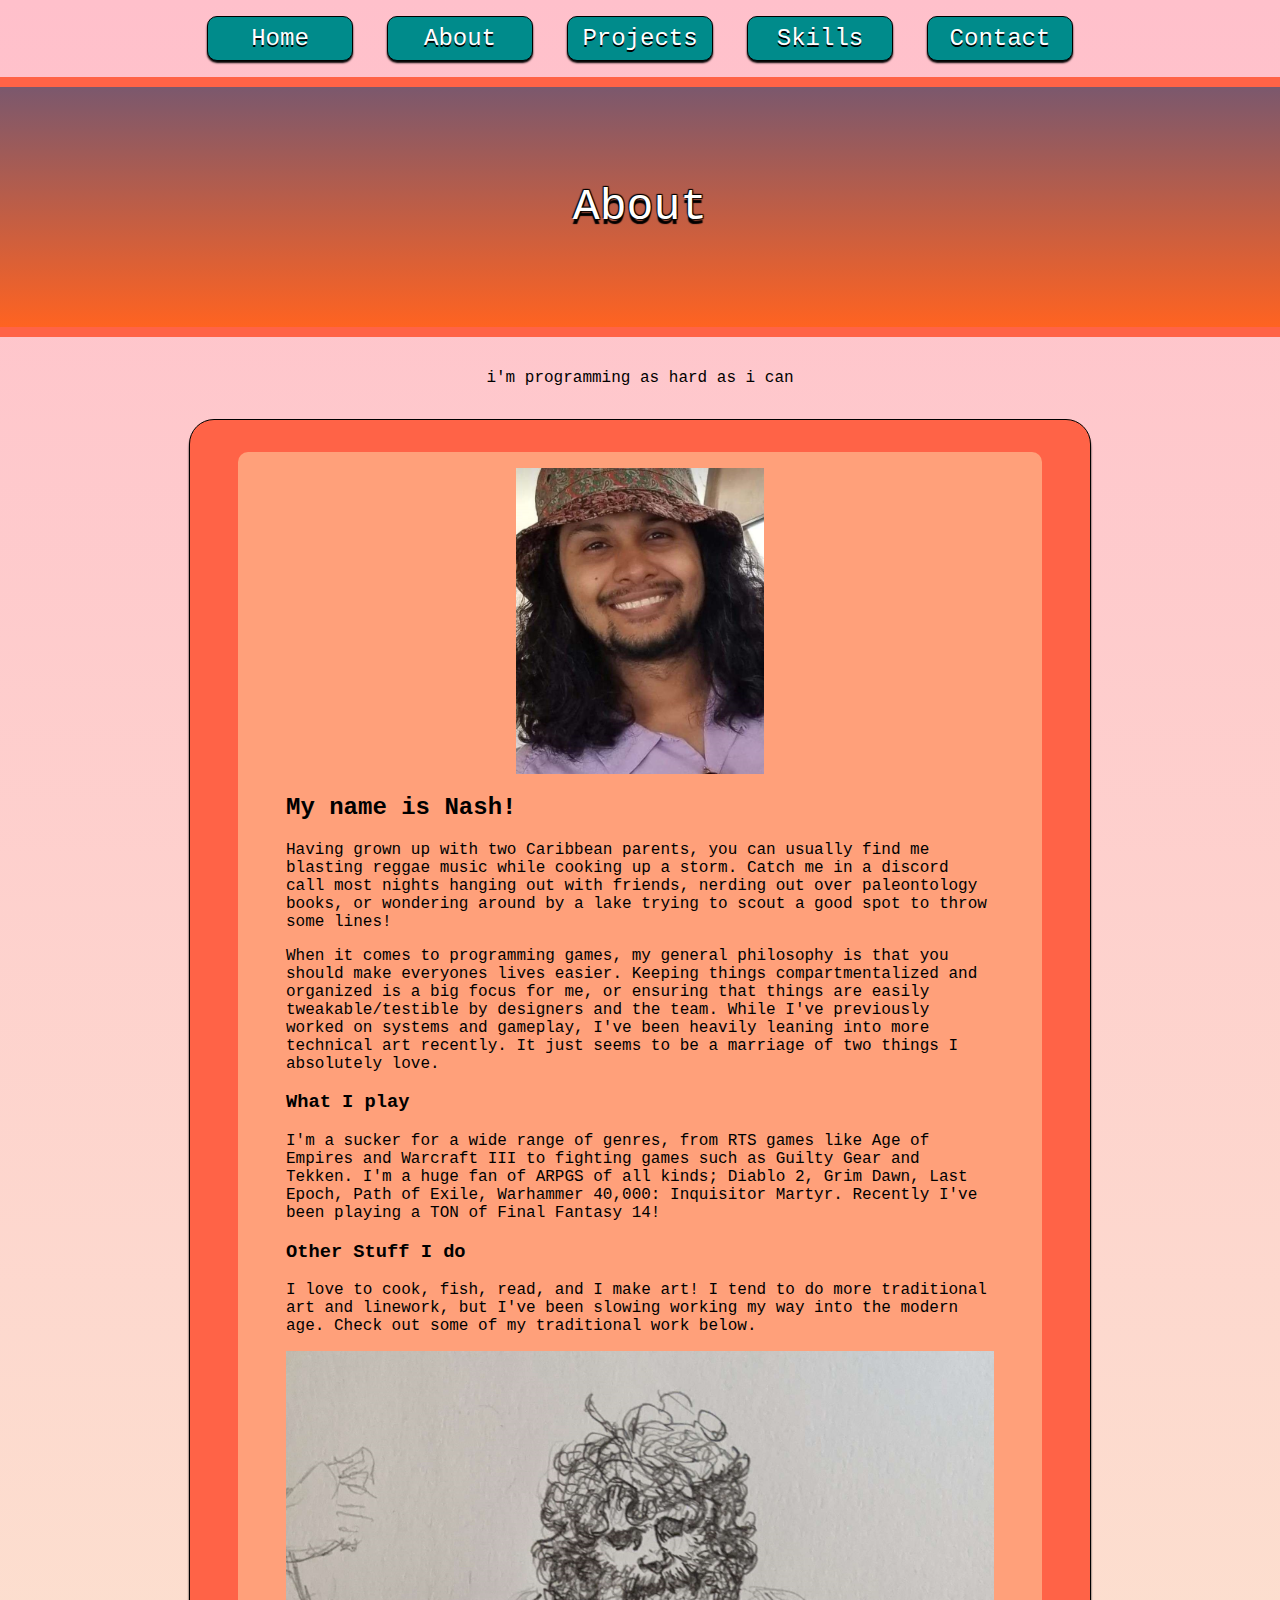
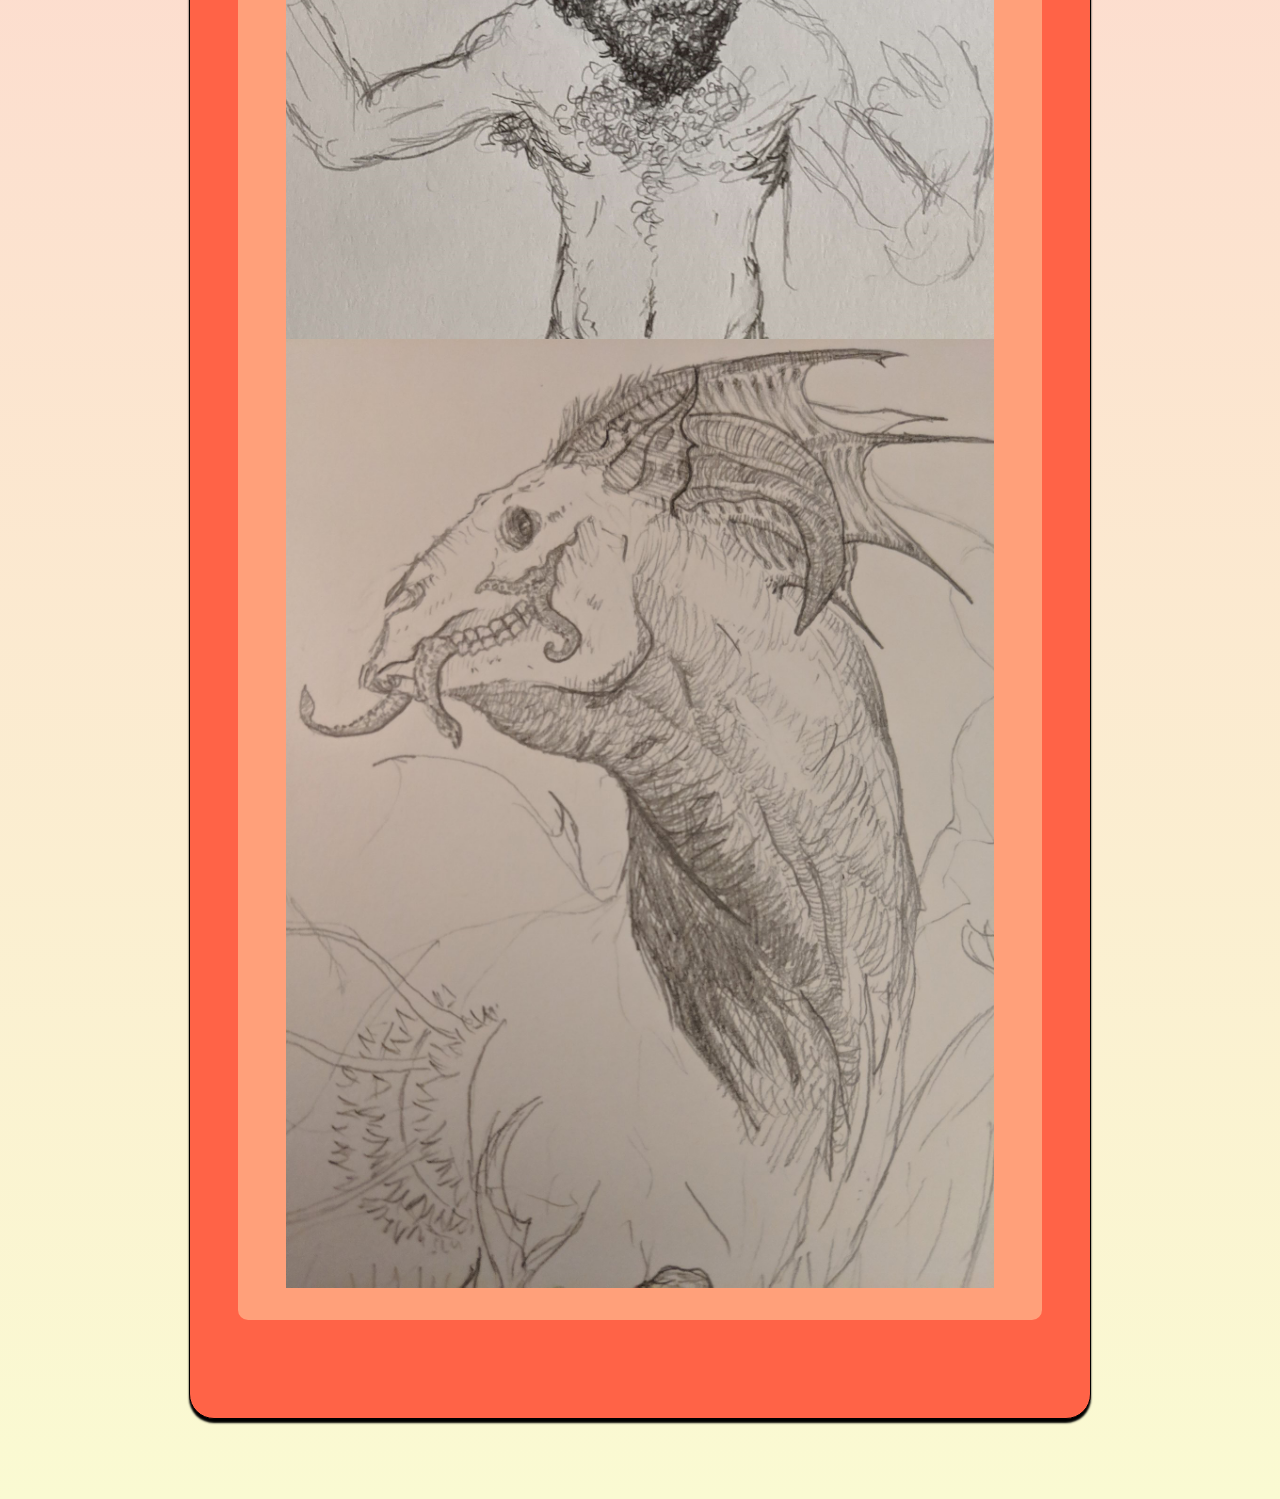
<file: about.html>
<!DOCTYPE html>
<html lang="en">

<head>
    <link rel="stylesheet" type="text/css" href="CSS/main.css">
    <link rel="icon" href="">
    <meta property="og:image" content="">
    <meta property="og:image:secure_url" content="">
    <meta property="og:title" content="">
    <meta property="og:description" content="">
    <meta property="og:type" content="website">
    <meta property="og:site_name" content="">
    <script src="https://ajax.googleapis.com/ajax/libs/jquery/3.6.0/jquery.min.js"></script>
    <script src="Scripts/navigation.js"></script>
</head>

<body>
    <div id="navigation"></div>
    <div id="banner">
        <span class="banner-text">About</span>
    </div>
    <main>

        <div id="content">
            <p>i'm programming as hard as i can</p>
        </div>

        <div id="main-content">
            <div id="main-content-text">
                <img class="proj-img" style="width: 35%;" src="../Assets/meeee.jpg">
                <h2>My name is Nash!</h2>
                <p>
                    Having grown up with two Caribbean parents, you can usually find me blasting reggae music while
                    cooking up a storm. Catch me in a discord call most nights hanging out with friends, nerding out
                    over paleontology books, or wondering around by a lake trying to scout a good spot to throw some
                    lines!
                </p>
                <p>
                    When it comes to programming games, my general philosophy is that you should make everyones lives
                    easier. Keeping things compartmentalized and organized is a big focus for me, or ensuring that
                    things are easily tweakable/testible by designers and the team. While I've previously worked on
                    systems and gameplay, I've been heavily leaning into more technical art recently. It just seems to
                    be a marriage of two things I absolutely love.
                </p>
                <h3>What I play</h3>
                <p>
                    I'm a sucker for a wide range of genres, from RTS games like Age of Empires and Warcraft III to
                    fighting games such as Guilty Gear and Tekken. I'm a huge fan of ARPGS
                    of all kinds; Diablo 2, Grim Dawn, Last Epoch, Path of Exile, Warhammer 40,000: Inquisitor Martyr.
                    Recently I've been playing a TON of Final Fantasy 14!
                </p>
                <h3>Other Stuff I do</h3>
                <p>
                    I love to cook, fish, read, and I make art! I tend to do more traditional art and linework, but I've
                    been slowing working my way into the modern age. Check out some of my traditional work below.
                </p>
                <img class="proj-img" src="../Assets/ART-Caveman.jpg">
                <img class="proj-img" src="../Assets/ART-Capra.jpg">
            </div>
        </div>

    </main>
</body>

</html>
</file>
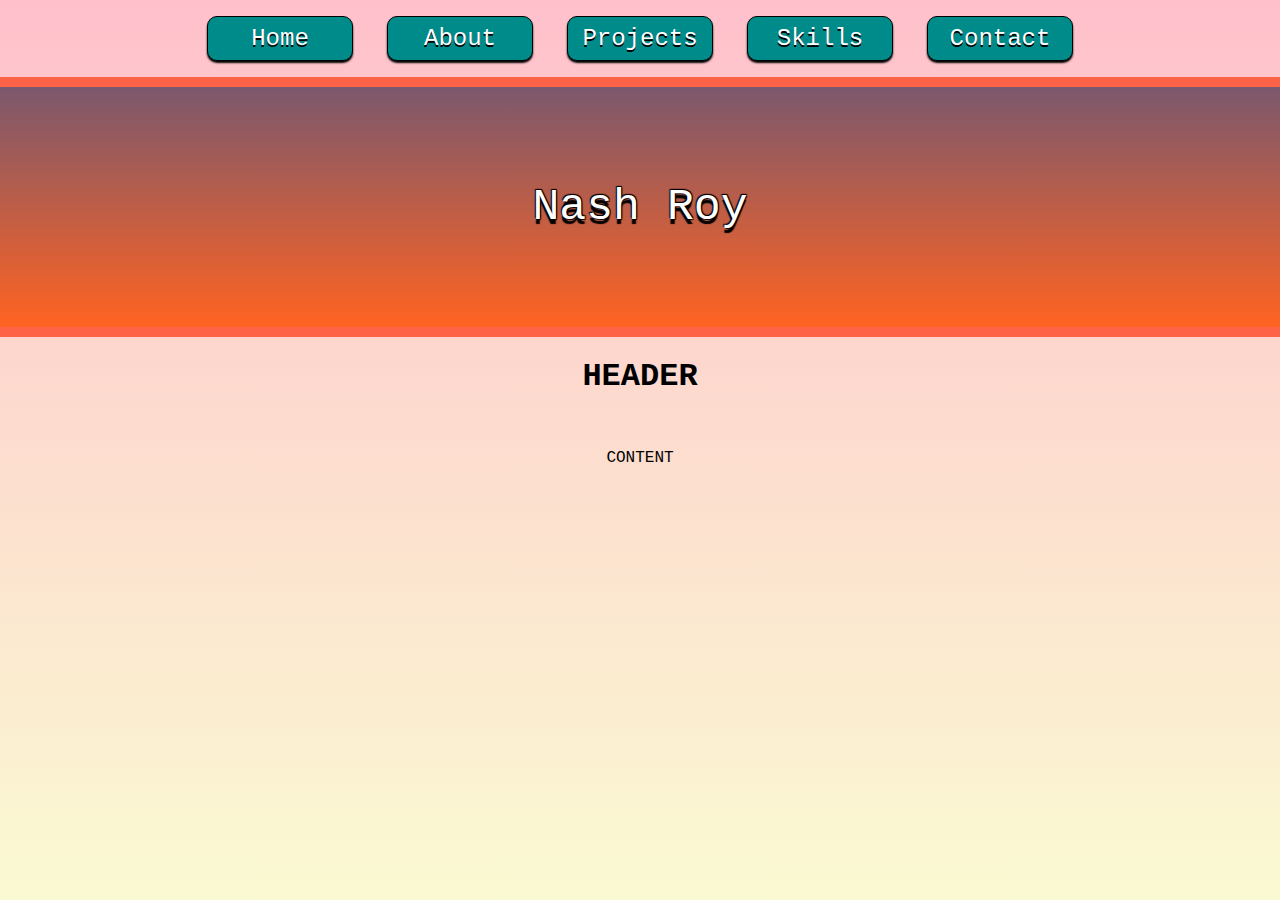
<file: basictemp.html>
<!DOCTYPE html>
<html lang="en">

<head>
    <link rel="stylesheet" type="text/css" href="CSS/main.css">
    <link rel="icon" href="">
    <meta property="og:image" content="">
    <meta property="og:image:secure_url" content="">
    <meta property="og:title" content="">
    <meta property="og:description" content="">
    <meta property="og:type" content="website">
    <meta property="og:site_name" content="">
    <script src="https://ajax.googleapis.com/ajax/libs/jquery/3.6.0/jquery.min.js"></script>
    <script src="Scripts/navigation.js"></script>

</head>

<body>
    <div id="navigation"></div>
    <div id="banner">
        <span class="banner-text">Nash Roy</span>
    </div>

    <header>
        <h1>HEADER</h1>
    </header>
    <main>
        <div id="content">
            <p>CONTENT</p>
        </div>
    </main>
</body>

</html>
</file>
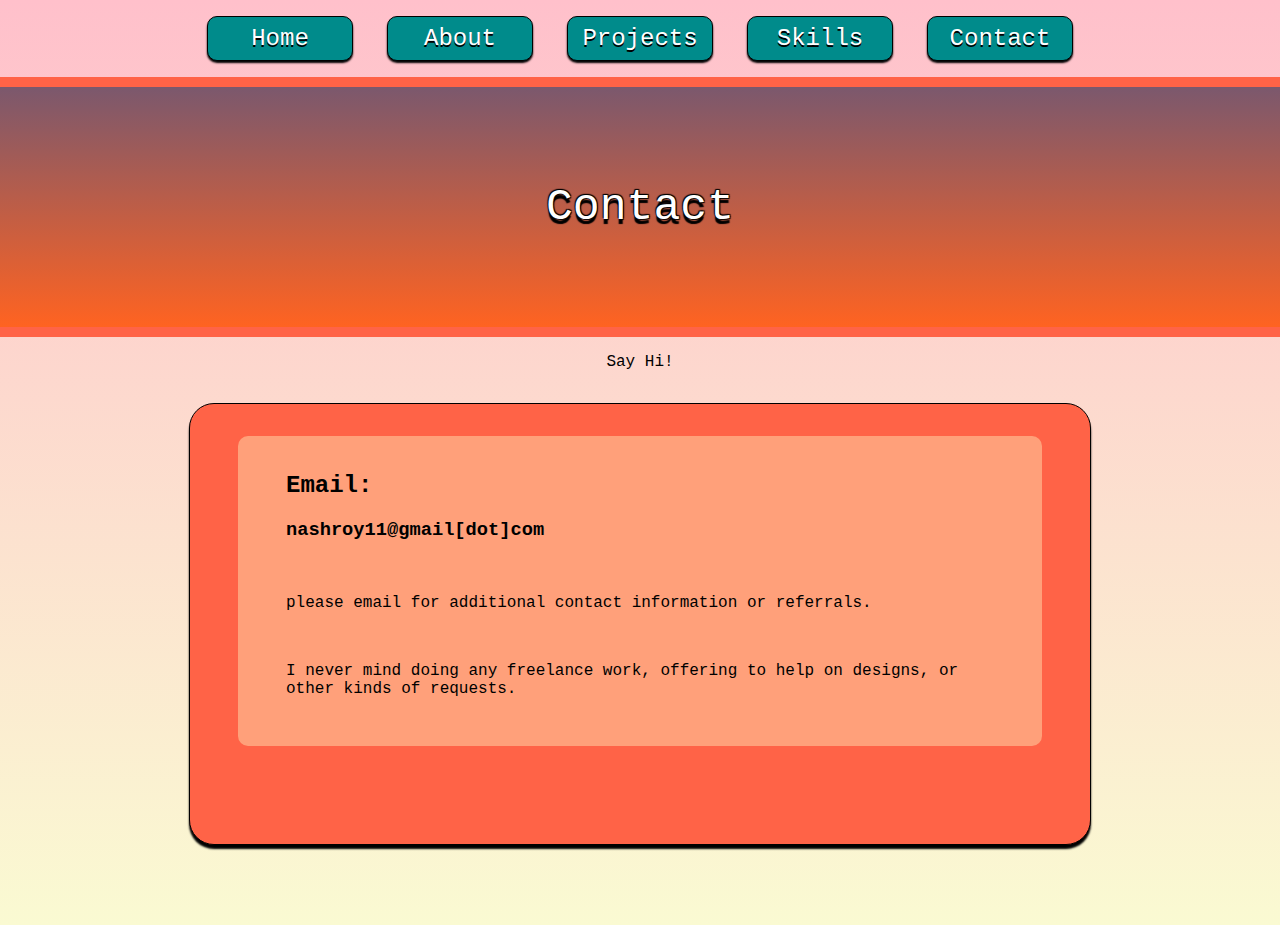
<file: contact.html>
<!DOCTYPE html>
<html lang="en">

<head>
    <link rel="stylesheet" type="text/css" href="CSS/main.css">
    <link rel="icon" href="">
    <meta property="og:image" content="">
    <meta property="og:image:secure_url" content="">
    <meta property="og:title" content="">
    <meta property="og:description" content="">
    <meta property="og:type" content="website">
    <meta property="og:site_name" content="">
    <script src="https://ajax.googleapis.com/ajax/libs/jquery/3.6.0/jquery.min.js"></script>
    <script src="Scripts/navigation.js"></script>
</head>

<body>
    <div id="navigation"></div>
    <div id="banner">
        <span class="banner-text">Contact</span>
    </div>
    <main>
        <div id="content">Say Hi!</div>
        <div id="main-content">
            <div id="main-content-text">
                <h2>Email:</h2>
                <h3>nashroy11@gmail[dot]com</h3>
                <br>
                <p>please email for additional contact information or referrals.</p>
                <br>
                <p>I never mind doing any freelance work, offering to help on designs, or other kinds of requests.</p>
            </div>
        </div>
    </main>
</body>

</html>
</file>
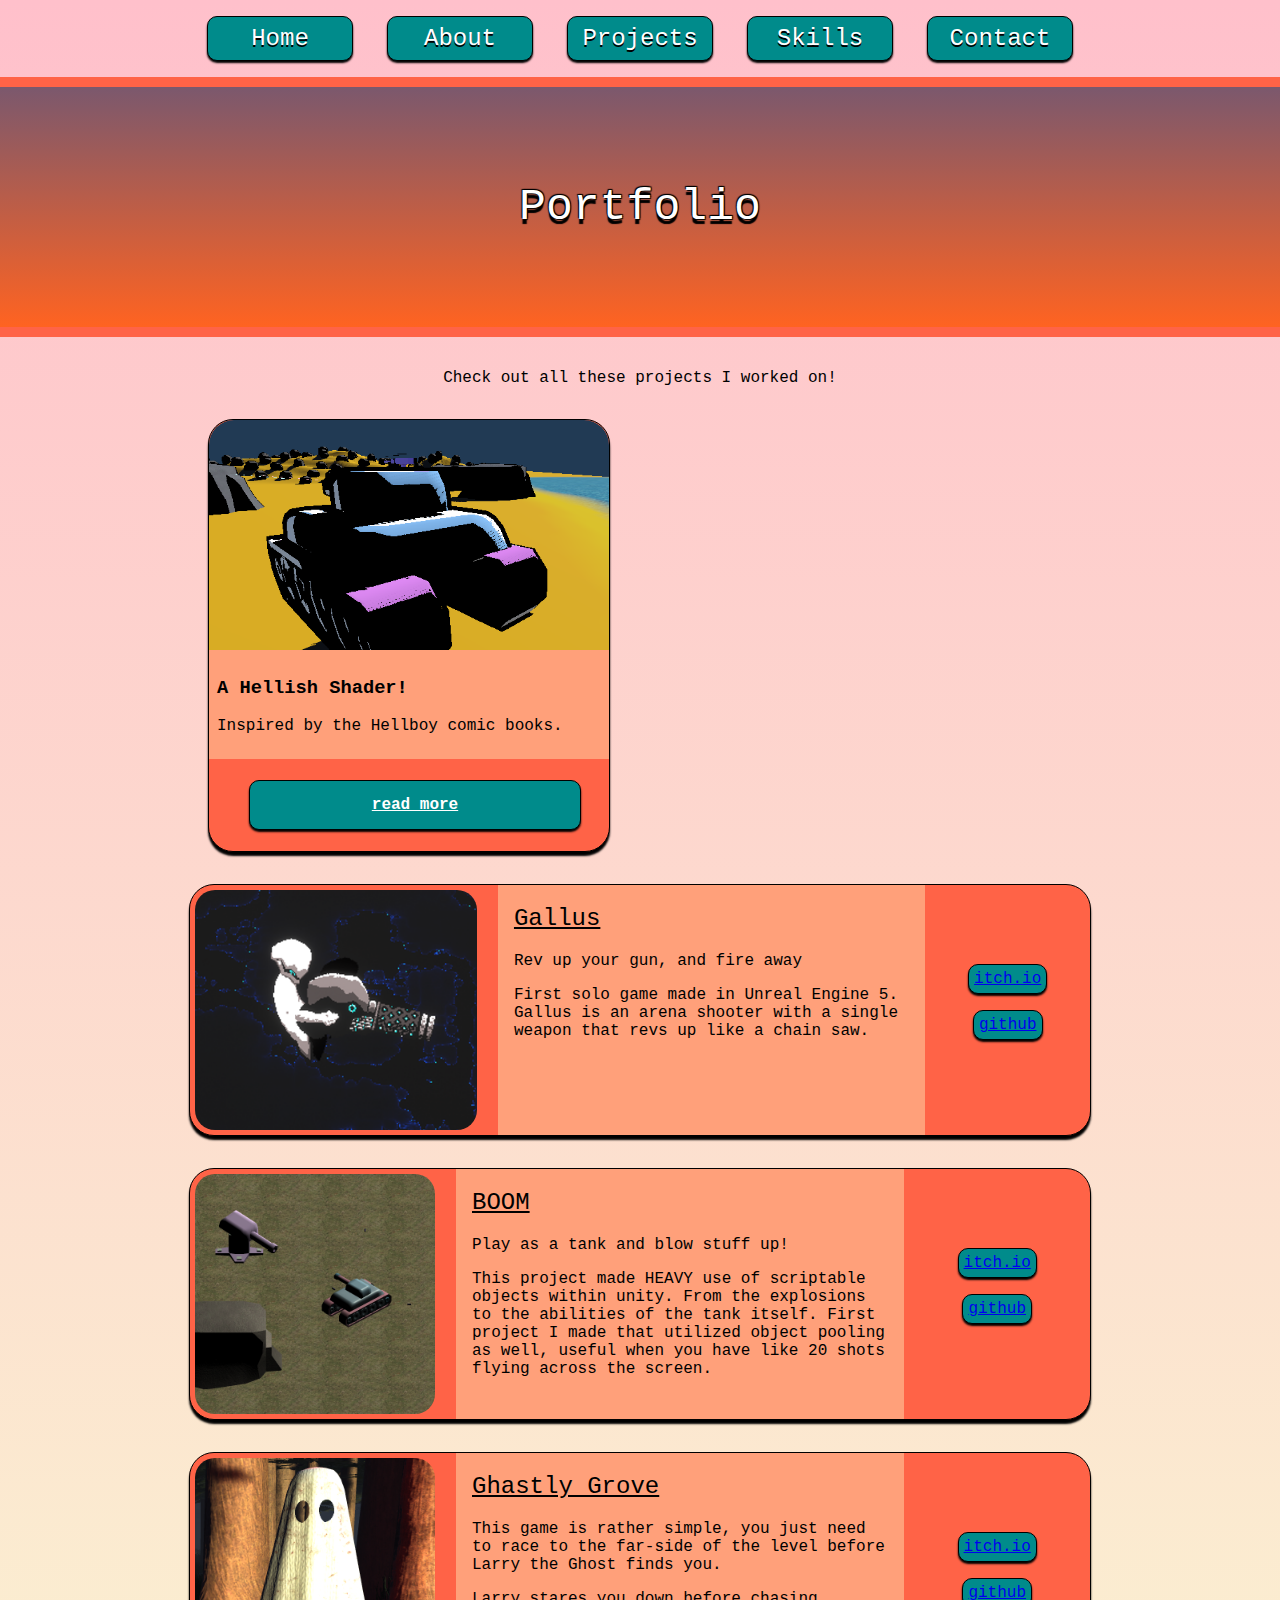
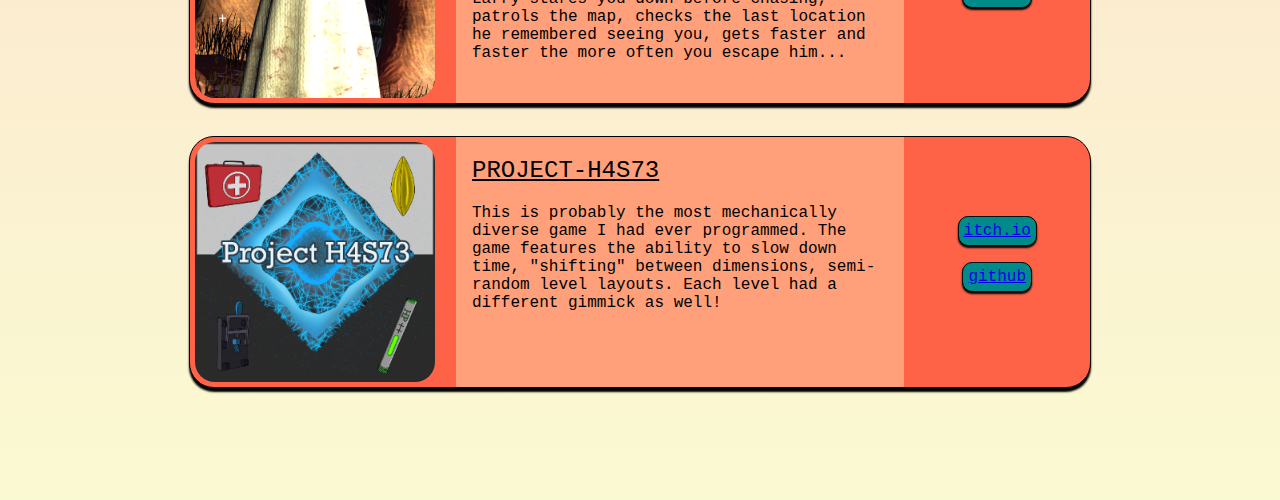
<file: projects.html>
<!DOCTYPE html>
<html lang="en">

<head>
    <link rel="stylesheet" type="text/css" href="CSS/main.css">
    <link rel="stylesheet" type="text/css" href="CSS/projects.css">
    <link rel="stylesheet" type="text/css" href="CSS/cards.css">
    <link rel="icon" href="">
    <meta property="og:image" content="">
    <meta property="og:image:secure_url" content="">
    <meta property="og:title" content="">
    <meta property="og:description" content="">
    <meta property="og:type" content="website">
    <meta property="og:site_name" content="">
    <script src="https://ajax.googleapis.com/ajax/libs/jquery/3.6.0/jquery.min.js"></script>
    <script src="Scripts/navigation.js"></script>

</head>

<body>
    <!--Navigation-->
    <div id="navigation"></div>
    <div id="banner">
        <span class="banner-text">Portfolio</span>
    </div>

    <!--Main-->
    <main>

        <div id="content">
            <p>Check out all these projects I worked on!</p>
        </div>

        <!--Projects-->

        <div class="flex-card-main-container">
            <!--card 1-->
            <div class="flex-card-main-child">
                <div class="flex-card-container">
                    <div class="flex-card-item" style="background-image: url(/Assets/AHS-Pass1.png)">
                        <!--<img class="card-img" src="Assets/tankgame.png" />-->
                        <img class='flex-card-item:nth-child(1)'>
                    </div>
                    <div class="flex-card-item">
                        <h3>A Hellish Shader!</h3>
                        <p>
                            Inspired by the Hellboy comic books.
                        </p>
                    </div>
                    <div class="flex-card-item">
                        <a class="card-button" href="/Portfolios/pHBShader.html">
                            read more
                        </a>
                    </div>
                </div>
            </div>



        </div>

        <!--Games Start-->
        <div class="flex-proj-main-container">

            <div class="flex-proj-main-child">

                <div class="flex-proj-container">
                    <div class="flex-proj-item">
                        <img class="proj-img" src="Assets/Gallus_title.png" />
                    </div>
                    <div class="flex-proj-item">
                        <h2>Gallus</h2>
                        <p>Rev up your gun, and fire away</p>
                        <p>
                            First solo game made in Unreal Engine 5. Gallus is an arena shooter with a single weapon
                            that revs
                            up like a chain saw.
                        </p>
                    </div>
                    <div class="flex-proj-item">
                        <a class="proj-button" href="https://gnashings.itch.io/gallus">
                            itch.io
                        </a>
                        <a class="proj-button" href="https://github.com/Gnashings/ShootyMcShootyGame">
                            github
                        </a>
                    </div>
                </div>

            </div>

            <div class="flex-proj-main-child">

                <div class="flex-proj-container">
                    <div class="flex-proj-item">
                        <img class="proj-img" src="Assets/tankgame.png" />
                    </div>
                    <div class="flex-proj-item">
                        <h2>BOOM</h2>
                        <p>Play as a tank and blow stuff up!</p>
                        <p>
                            This project made HEAVY use of scriptable objects within unity. From the explosions to
                            the abilities of the tank itself. First project I made that utilized object pooling as well,
                            useful when you have like 20 shots flying across the screen.
                        </p>
                    </div>
                    <div class="flex-proj-item">
                        <a class="proj-button" href="https://gnashings.itch.io/boom">
                            itch.io
                        </a>
                        <a class="proj-button" href="https://github.com/Gnashings/TankGame">
                            github
                        </a>
                    </div>
                </div>

            </div>

            <div class="flex-proj-main-child">
                <div class="flex-proj-container">
                    <div class="flex-proj-item">
                        <img class="proj-img" src="Assets/GGrove.png" />
                    </div>
                    <div class="flex-proj-item">
                        <h2>Ghastly Grove</h2>
                        <p>
                            This game is rather simple, you just need to race to the
                            far-side of the level before Larry the Ghost finds you.
                        </p>
                        <p>
                            Larry stares you down before chasing,
                            patrols the map, checks the last location he remembered seeing you,
                            gets faster and faster the more often you escape him...
                        </p>
                    </div>
                    <div class="flex-proj-item">
                        <a class="proj-button" href="https://gnashings.itch.io/boom">
                            itch.io
                        </a>
                        <a class="proj-button" href="https://github.com/Gnashings/TankGame">
                            github
                        </a>
                    </div>
                </div>
            </div>

            <div class="flex-proj-main-child">
                <div class="flex-proj-container">
                    <div class="flex-proj-item">
                        <img class="proj-img" src="Assets/HASTE.png" />
                    </div>
                    <div class="flex-proj-item">
                        <h2>PROJECT-H4S73</h2>
                        <p>
                            This is probably the most mechanically diverse game I had ever programmed.
                            The game features the ability to slow down time, "shifting" between dimensions,
                            semi-random level layouts. Each level had a different gimmick as well!
                        </p>
                    </div>
                    <div class="flex-proj-item">
                        <a class="proj-button" href="https://gnashings.itch.io/boom">
                            itch.io
                        </a>
                        <a class="proj-button" href="https://github.com/Gnashings/TankGame">
                            github
                        </a>
                    </div>
                </div>
            </div>

        </div>
        <!--Games End-->
    </main>
</body>

</html>
</file>
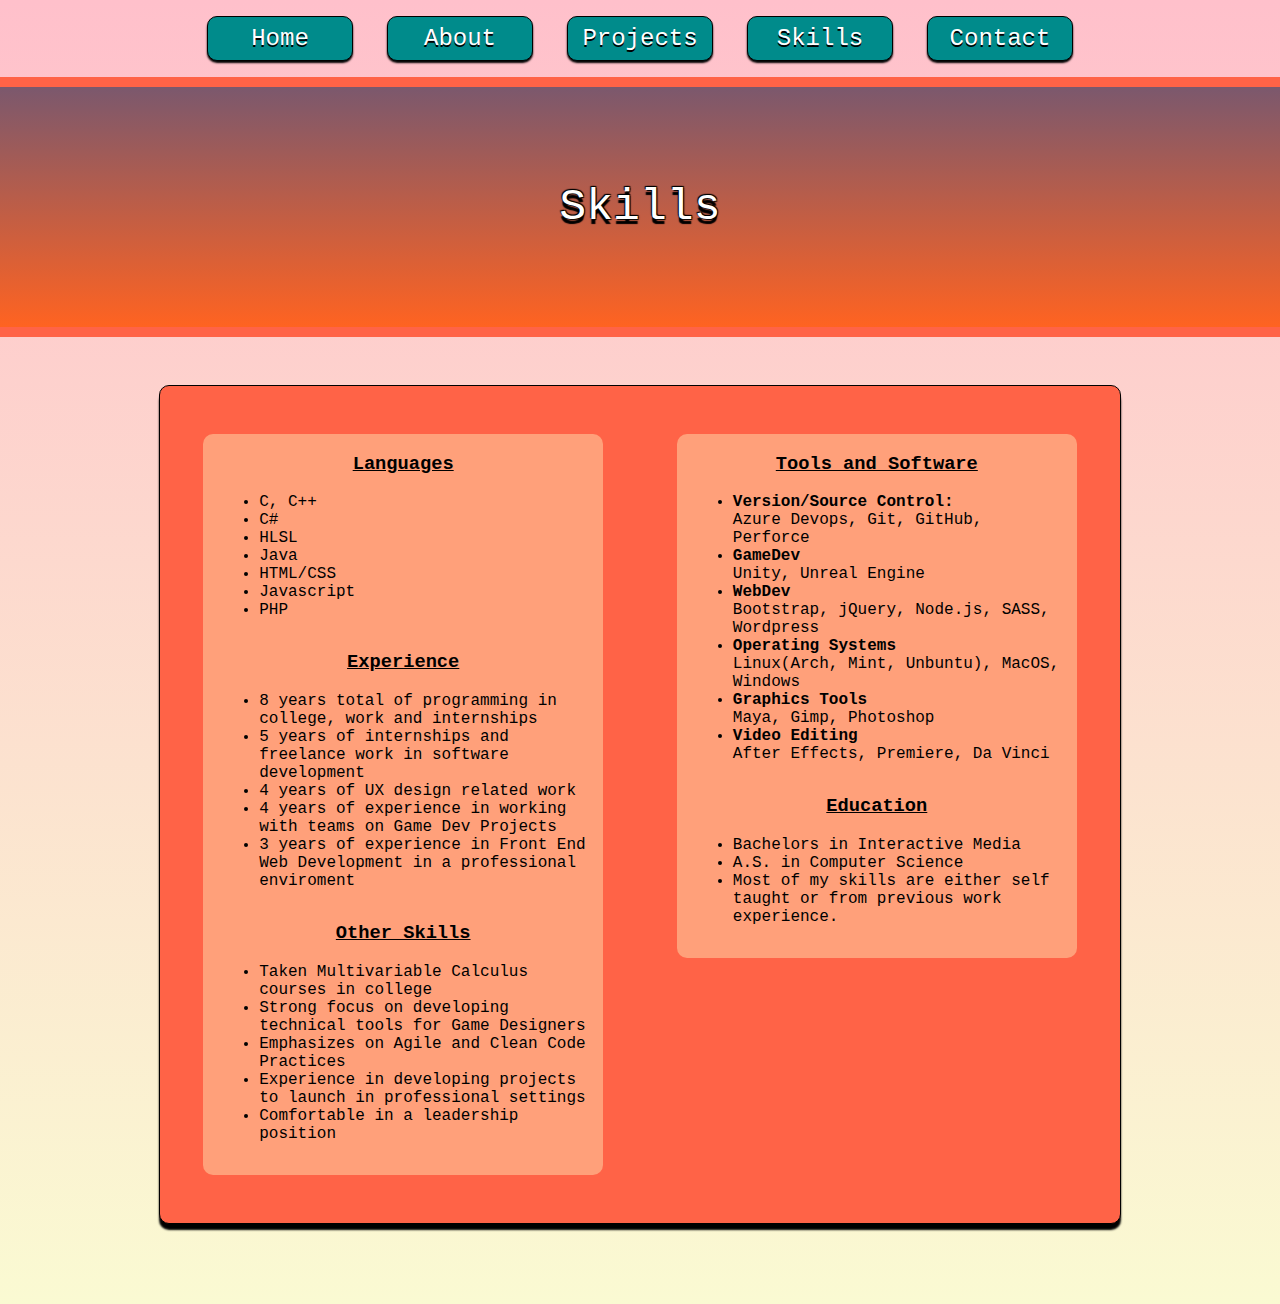
<file: skills.html>
<!DOCTYPE html>
<html lang="en">

<head>
    <link rel="stylesheet" type="text/css" href="CSS/main.css">
    <link rel="stylesheet" type="text/css" href="CSS/skills.css">
    <link rel="icon" href="">
    <meta property="og:image" content="">
    <meta property="og:image:secure_url" content="">
    <meta property="og:title" content="">
    <meta property="og:description" content="">
    <meta property="og:type" content="website">
    <meta property="og:site_name" content="">
    <script src="https://ajax.googleapis.com/ajax/libs/jquery/3.6.0/jquery.min.js"></script>
    <script src="Scripts/navigation.js"></script>

</head>

<body>

    <div id="navigation"></div>
    <div id="banner">
        <span class="banner-text">Skills</span>
    </div>
    <main>
        <div id="content"></div>
        <div class="skills-container">

            <div class="skills-column">

                <h3>Languages</h3>
                <ul class="skills-list">
                    <li>C, C++</li>
                    <li>C#</li>
                    <li>HLSL</li>
                    <li>Java</li>
                    <li>HTML/CSS</li>
                    <li>Javascript</li>
                    <li>PHP</li>
                </ul>

                <h3>Experience</h3>
                <ul class="skills-list">
                    <li>8 years total of programming in college, work and internships</li>
                    <li>5 years of internships and freelance work in software development</li>
                    <li>4 years of UX design related work</li>
                    <li>4 years of experience in working with teams on Game Dev Projects</li>
                    <li>3 years of experience in Front End Web Development in a professional enviroment</li>
                </ul>

                <h3>Other Skills</h3>
                <ul class="skills-list">
                    <li>Taken Multivariable Calculus courses in college</li>
                    <li>Strong focus on developing technical tools for Game Designers</li>
                    <li>Emphasizes on Agile and Clean Code Practices</li>
                    <li>Experience in developing projects to launch in professional settings</li>
                    <li>Comfortable in a leadership position</li>
                </ul>

            </div>

            <div class="skills-column">

                <h3>Tools and Software</h3>
                <ul class="skills-list">
                    <li><b>Version/Source Control:</b><br>Azure Devops, Git, GitHub, Perforce</li>
                    <li><b>GameDev</b><br>Unity, Unreal Engine</li>
                    <li><b>WebDev</b><br>Bootstrap, jQuery, Node.js, SASS, Wordpress</li>
                    <li><b>Operating Systems</b><br>Linux(Arch, Mint, Unbuntu), MacOS, Windows</li>
                    <li><b>Graphics Tools</b><br>Maya, Gimp, Photoshop</li>
                    <li><b>Video Editing</b><br>After Effects, Premiere, Da Vinci</li>
                </ul>

                <h3>Education</h3>
                <ul class="skills-list">
                    <li>Bachelors in Interactive Media</li>
                    <li>A.S. in Computer Science</li>
                    <li>Most of my skills are either self taught or from previous work experience.</li>
                </ul>

            </div>

        </div>
    </main>
</body>

</html>
</file>
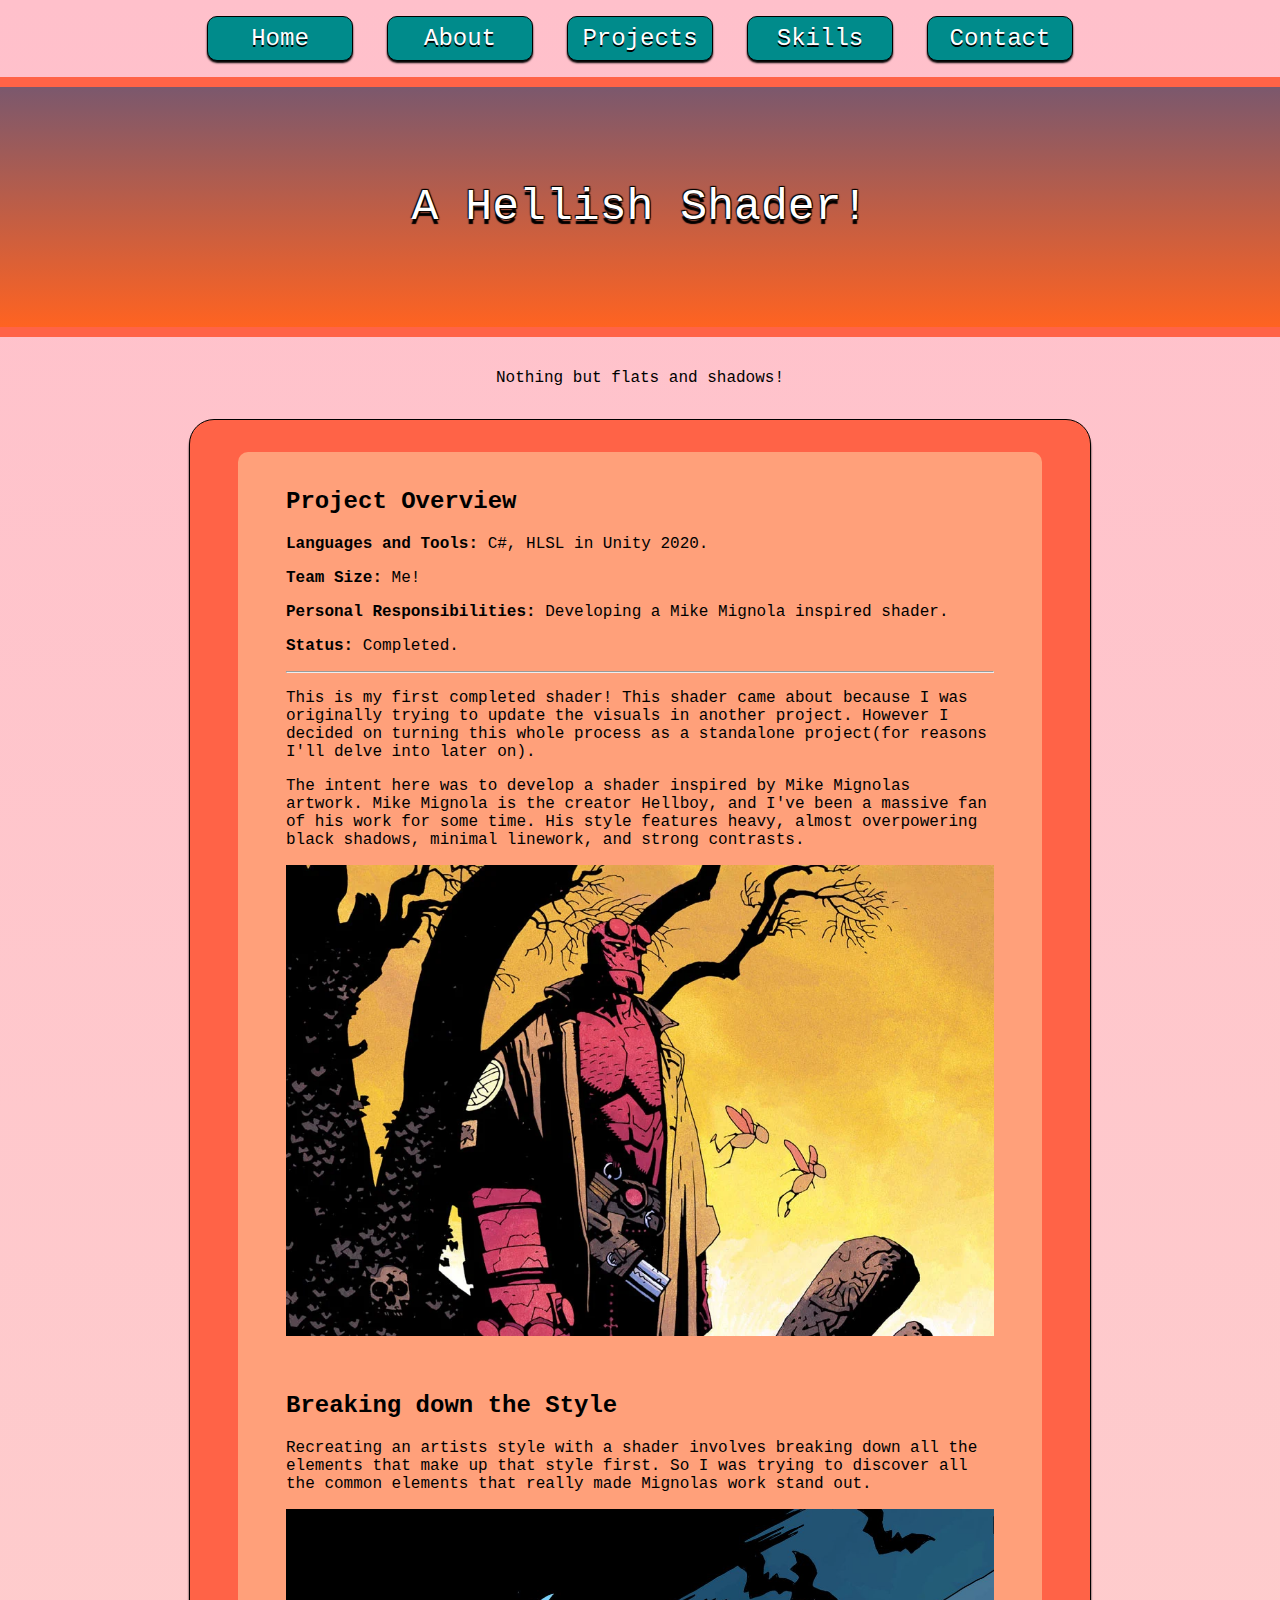
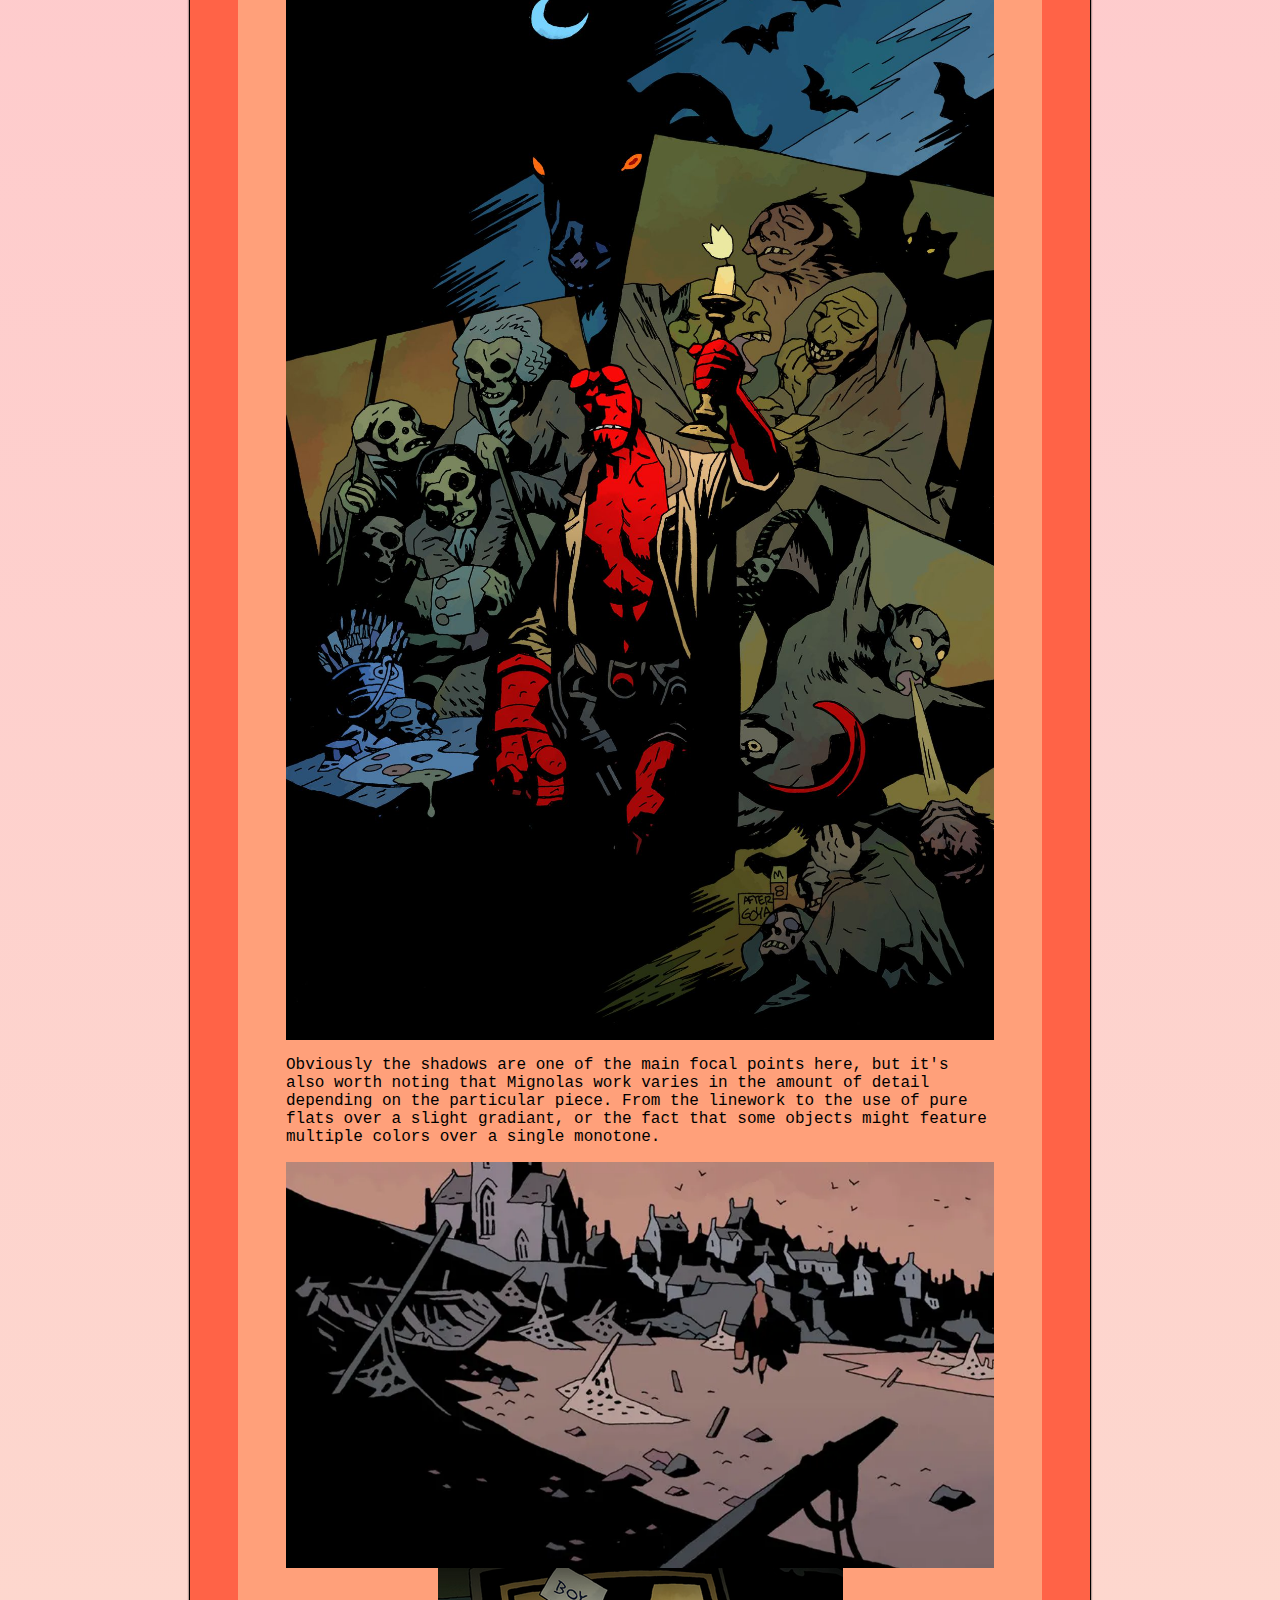
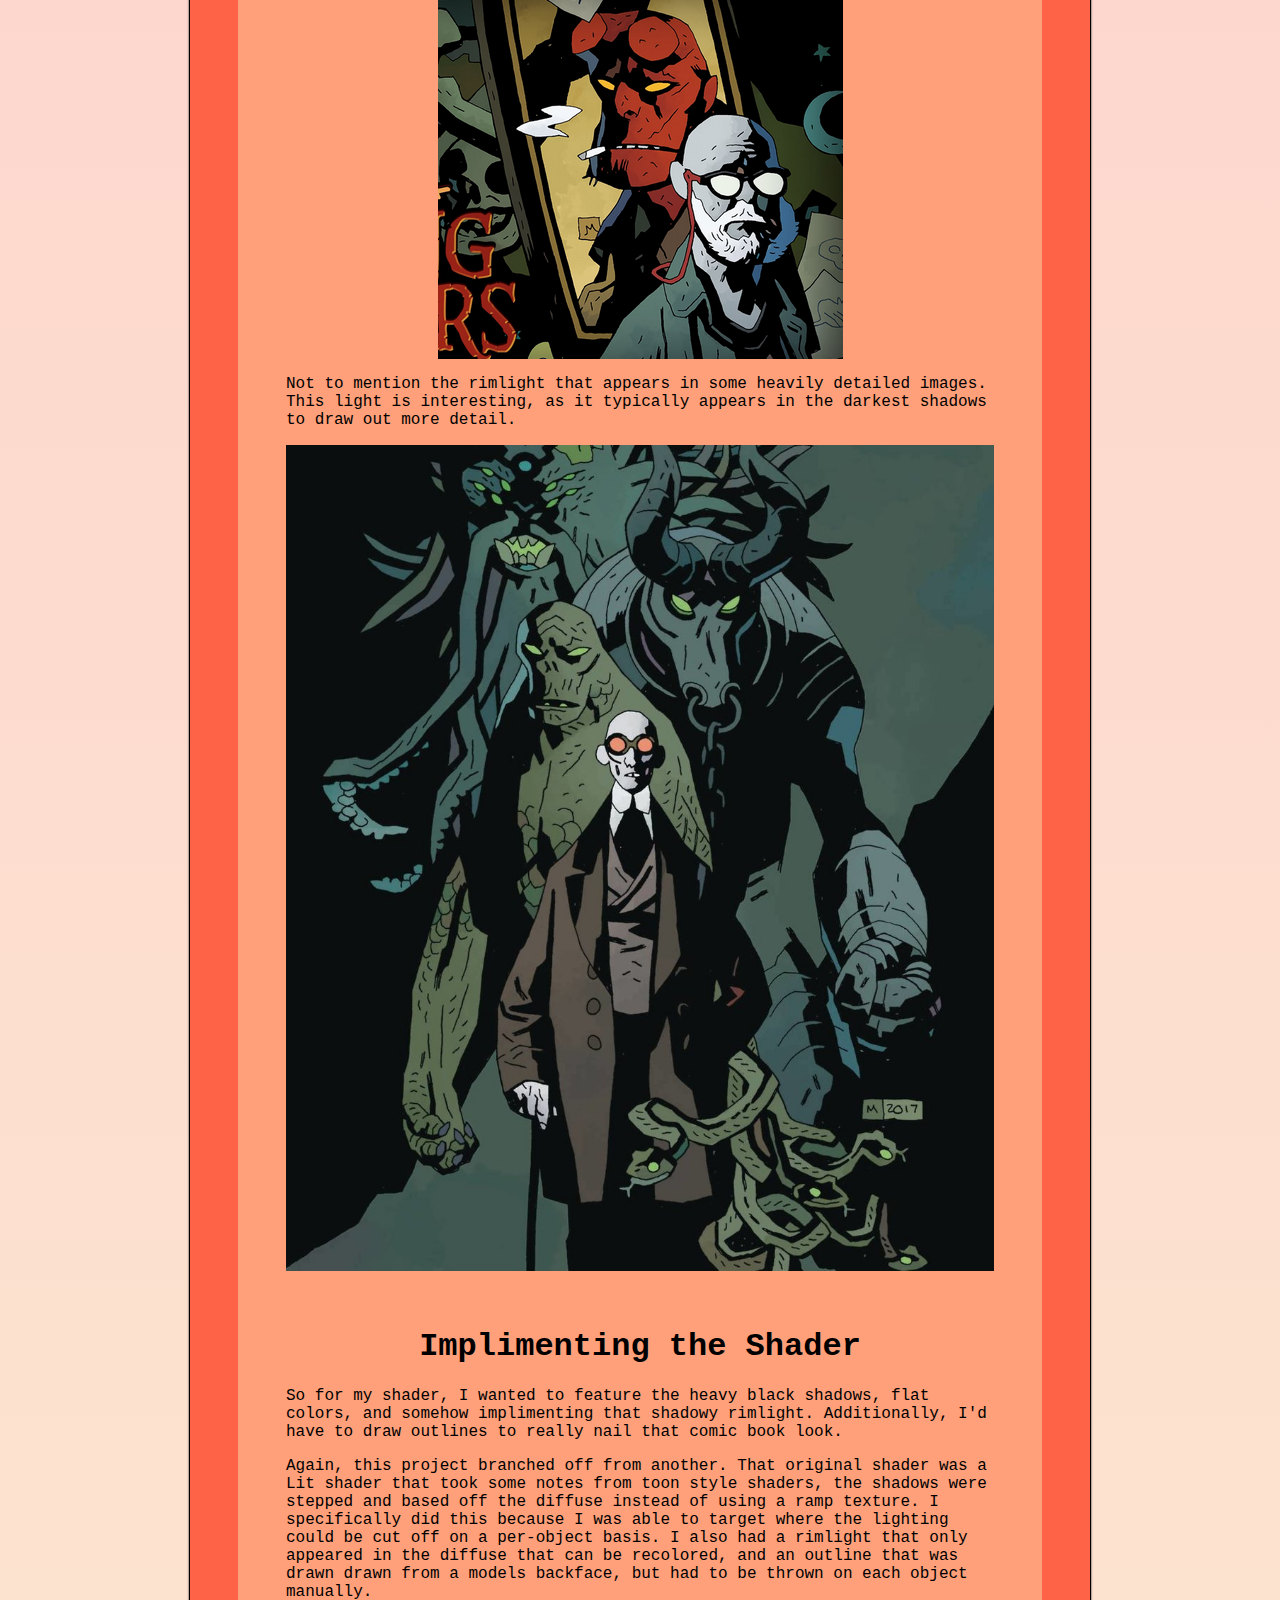
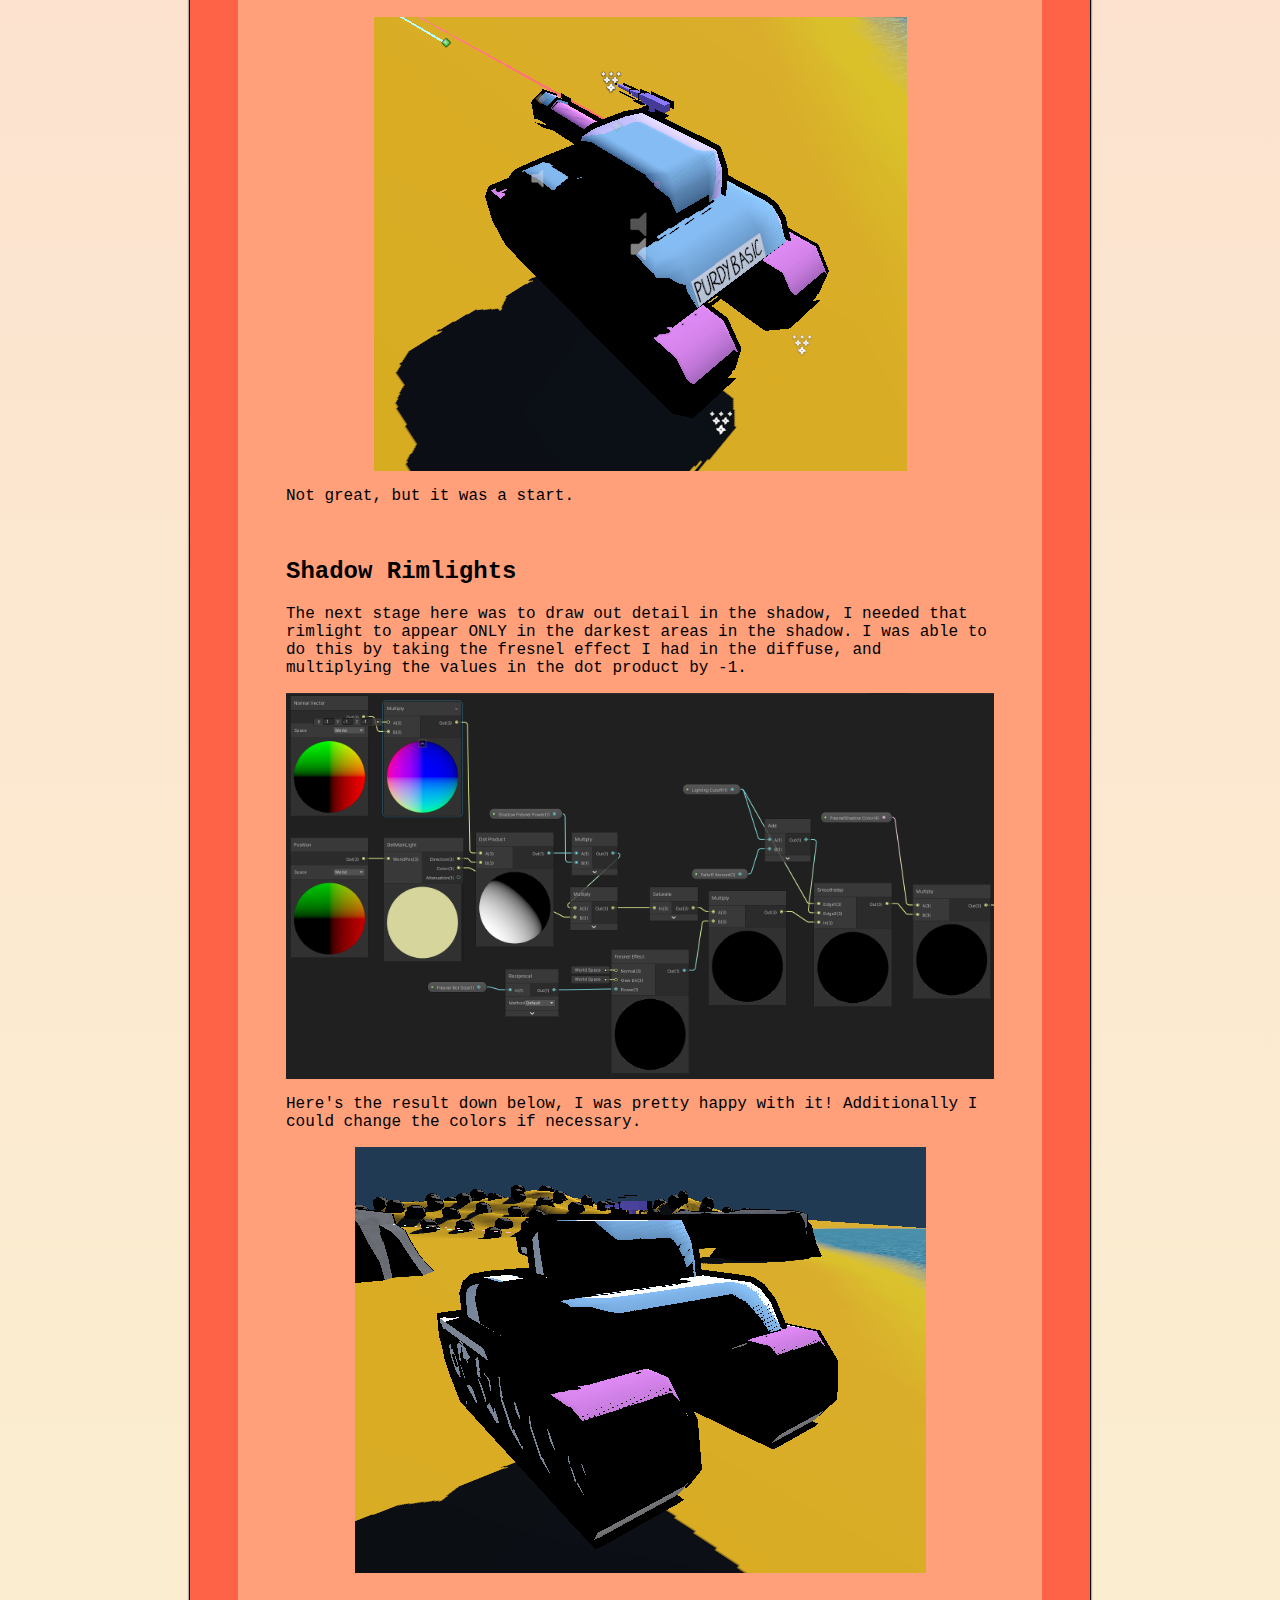
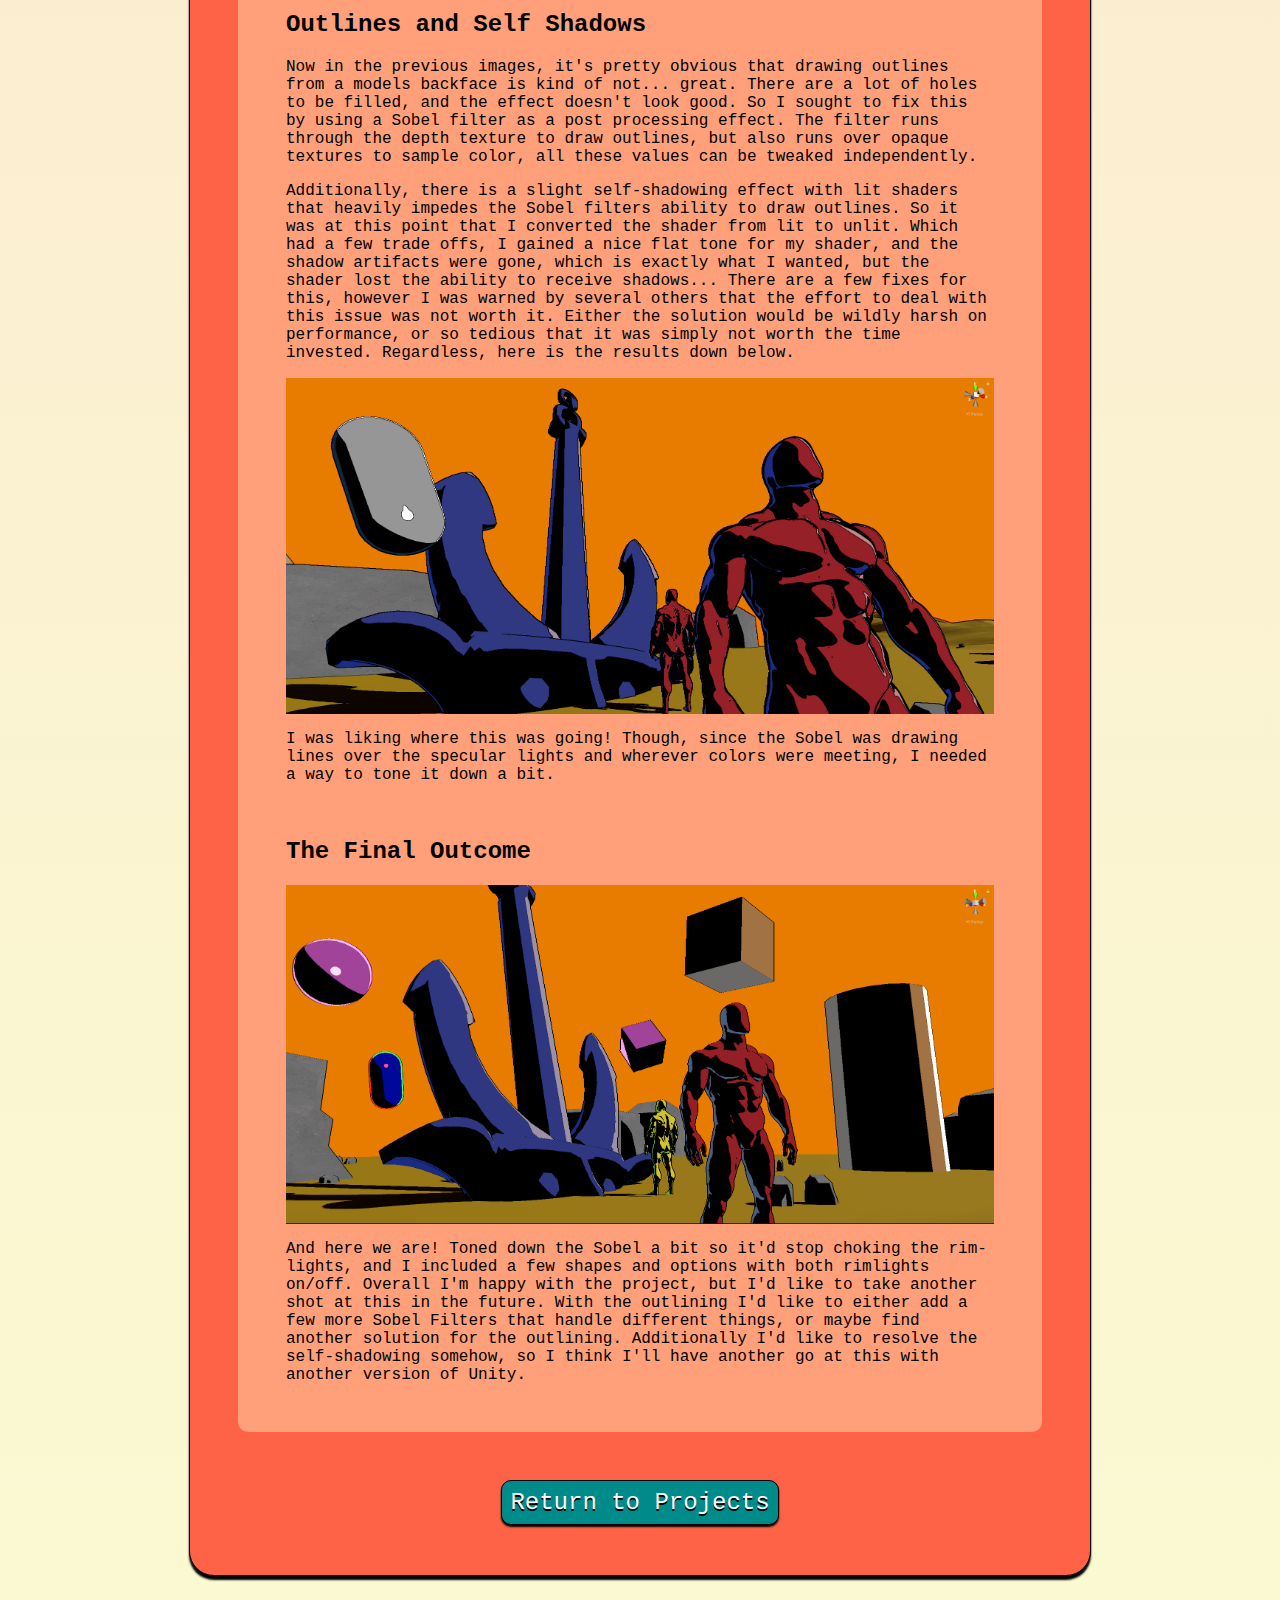
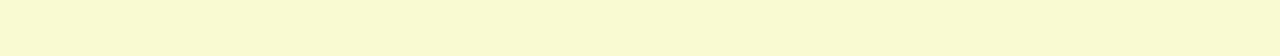
<file: Portfolios/pHBShader.html>
<!DOCTYPE html>
<html lang="en">

<head>
    <link rel="stylesheet" type="text/css" href="/CSS/main.css">
    <link rel="icon" href="">
    <meta property="og:image" content="">
    <meta property="og:image:secure_url" content="">
    <meta property="og:title" content="">
    <meta property="og:description" content="">
    <meta property="og:type" content="website">
    <meta property="og:site_name" content="">
    <script src="https://ajax.googleapis.com/ajax/libs/jquery/3.6.0/jquery.min.js"></script>
    <script src="/Scripts/navigation.js"></script>
</head>

<body>
    <div id="navigation"></div>
    <div id="banner">
        <span class="banner-text">A Hellish Shader!</span>
    </div>
    <main>

        <div id="content">
            <p>Nothing but flats and shadows!</p>
        </div>

        <div id="main-content">
            <div id="main-content-text">
                <h2>Project Overview</h2>
                <p>
                    <b>Languages and Tools:</b> C#, HLSL in Unity 2020.
                </p>
                <p>
                    <b>Team Size:</b> Me!
                </p>
                <p>
                    <b>Personal Responsibilities:</b> Developing a Mike Mignola inspired shader.
                </p>
                <p>
                    <b>Status:</b> Completed.
                </p>

                <hr>

                <p>
                    This is my first completed shader! This shader came about because I was originally trying to update
                    the visuals in another project. However I decided on turning this whole process as a standalone
                    project(for reasons I'll delve into later on).
                </p>
                <p>
                    The intent here was to develop a shader inspired by Mike
                    Mignolas artwork.
                    Mike Mignola is the creator Hellboy, and I've been a massive fan of his work for some time.
                    His style features heavy, almost overpowering black shadows, minimal linework, and strong contrasts.
                </p>
                <img class="proj-img" src="../Assets/Hellboy-Origin-story.webp" />
                <br>
                <br>

                <h2>Breaking down the Style</h2>
                <p>
                    Recreating an artists style with a shader involves breaking down all the elements that make up that
                    style first. So I was trying to discover all the common elements that really made Mignolas work
                    stand out.
                </p>
                <img class="proj-img" src="../Assets/HBY25YC_HBYICM_FC_FNL.jpg" />
                <p>
                    Obviously the shadows are one of the main focal points here, but it's also worth noting that
                    Mignolas work
                    varies in the amount of detail depending on the particular piece. From the linework to the use of
                    pure flats
                    over a slight gradiant, or the fact that some objects might feature multiple colors over a single
                    monotone.
                </p>
                <!--<img class="proj-img" src="../Assets/Mike-Mignola-2017.jpeg" />-->
                <img class="proj-img" src="../Assets/Mike-Mignola-hellboy-in-hell.webp" />
                <img class="proj-img" src="../Assets/HBBOUNCELIGHT.png" />
                <p>
                    Not to mention the rimlight that appears in some heavily detailed images. This light is
                    interesting, as it typically appears in the darkest shadows to draw out more detail.
                </p>
                <img class="proj-img" src="../Assets/Mike-Mignola-2017.jpeg" />
                <br>
                <br>

                <h1>Implimenting the Shader</h1>
                <p>
                    So for my shader, I wanted to feature the heavy black shadows, flat colors, and somehow implimenting
                    that shadowy rimlight. Additionally, I'd have to draw outlines to really nail that comic book look.
                </p>
                <p>
                    Again, this project branched off from another. That original shader was a Lit shader that took some
                    notes from toon style shaders, the shadows were stepped and based off the diffuse instead of using a
                    ramp texture. I specifically did this because I was able to target where the lighting could be cut
                    off on a per-object basis. I also had a rimlight that only appeared in the diffuse that can be
                    recolored, and an outline that was drawn drawn from a models backface, but had to be thrown on each
                    object manually.
                </p>
                <img class="proj-img" src="../Assets/AHS-Pass0.png" />
                <p>
                    Not great, but it was a start.
                </p>
                <br>

                <h2>Shadow Rimlights</h2>
                <p>
                    The next stage here was to draw out detail in the shadow, I needed that rimlight to appear ONLY in
                    the darkest areas in the shadow. I was able to do this by taking the fresnel effect I had in the
                    diffuse, and multiplying the values in the dot product by -1.
                </p>
                <img class="proj-img" src="../Assets/AHS-ReverseFresnel.png" />
                <p>
                    Here's the result down below, I was pretty happy with it! Additionally I could change the colors if
                    necessary.
                </p>
                <img class="proj-img" src="../Assets/AHS-Pass1.png" />
                <br>

                <h2>Outlines and Self Shadows</h2>
                <p>
                    Now in the previous images, it's pretty obvious that drawing outlines from a models backface is kind
                    of not... great. There are a lot of holes to be filled, and the effect doesn't look good. So I
                    sought to fix this by using a Sobel filter as a post processing effect. The filter runs through the
                    depth texture to draw outlines, but also runs over opaque textures to sample color, all these values
                    can be tweaked independently.
                </p>
                <p>
                    Additionally, there is a slight self-shadowing effect with lit shaders that heavily impedes the
                    Sobel filters ability to draw outlines. So it was at this point that I converted the shader from lit
                    to unlit. Which had a few trade offs, I gained a nice flat tone for my shader, and the shadow
                    artifacts were gone, which is exactly what I wanted, but the shader lost the ability to receive
                    shadows... There are a few fixes for this,
                    however I was warned by several others that the effort to deal with this issue was not worth it.
                    Either the solution would be wildly harsh on performance, or so tedious that it was simply not worth
                    the time invested. Regardless, here is the results down below.
                </p>
                <img class="proj-img" src="../Assets/AHS-Pass2.png" />
                <p>
                    I was liking where this was going! Though, since the Sobel was drawing lines over the specular
                    lights and wherever colors were meeting, I needed a way to tone it down a bit.
                </p>
                <br>
                <h2>The Final Outcome</h2>
                <img class="proj-img" src="../Assets/AHS-Pass3.png" />
                <p>
                    And here we are! Toned down the Sobel a bit so it'd stop choking the rim-lights, and I included a
                    few shapes and options with both rimlights on/off. Overall I'm happy with the project, but I'd like
                    to take another shot at this in the future. With the outlining I'd like to either add a few more
                    Sobel Filters that handle different things, or maybe find another solution for the outlining.
                    Additionally I'd like to resolve the self-shadowing somehow, so I think I'll have another
                    go at this with another version of Unity.
                </p>

            </div>
            <div class="return-bar">
                <a class="nav-button" href="/projects.html">Return to Projects</a>
            </div>
        </div>
    </main>
</body>

</html>
</file>
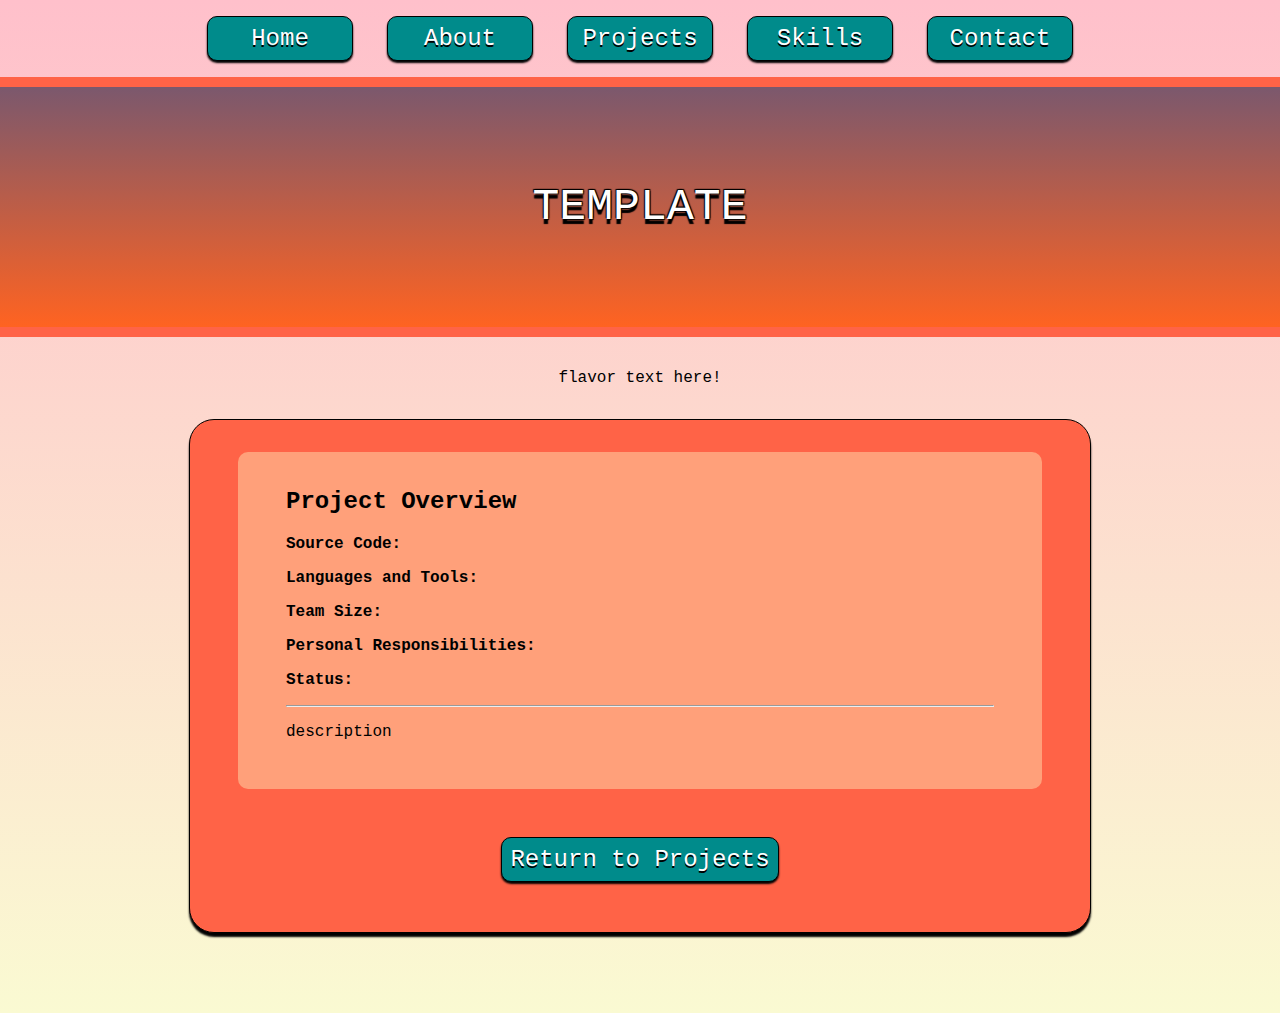
<file: Portfolios/portfolioTEMPLATE.html>
<!DOCTYPE html>
<html lang="en">

<head>
    <link rel="stylesheet" type="text/css" href="/CSS/main.css">
    <link rel="icon" href="">
    <meta property="og:image" content="">
    <meta property="og:image:secure_url" content="">
    <meta property="og:title" content="">
    <meta property="og:description" content="">
    <meta property="og:type" content="website">
    <meta property="og:site_name" content="">
    <script src="https://ajax.googleapis.com/ajax/libs/jquery/3.6.0/jquery.min.js"></script>
    <script src="/Scripts/navigation.js"></script>
</head>

<body>
    <div id="navigation"></div>
    <div id="banner">
        <span class="banner-text">TEMPLATE</span>
    </div>
    <main>

        <div id="content">
            <p>flavor text here!</p>
        </div>

        <div id="main-content">
            <div id="main-content-text">
                <h2>Project Overview</h2>
                <p>
                    <b>Source Code:</b>
                </p>
                <p>
                    <b>Languages and Tools:</b>
                </p>
                <p>
                    <b>Team Size:</b>
                </p>
                <p>
                    <b>Personal Responsibilities:</b>
                </p>
                <p>
                    <b>Status:</b>
                </p>
                <hr>
                <p>
                    description
                </p>
            </div>
            <div class="return-bar">
                <a class="nav-button" href="/projects.html">Return to Projects</a>
            </div>
        </div>
    </main>
</body>

</html>
</file>
<file: CSS/main.css>
#main-content {
    border-style: solid;
    border-width: 1px;
    border-radius: 25px;
    border-color: black;
    background-color: tomato;

    width: 900px;
    height: fit-content;
    margin: 0 auto;
    padding-bottom: 50px;
    box-shadow: 0px 4px 2px rgb(0 0 0);
}

#main-content-text {
    border-radius: 10px;
    background-color: LightSalmon;
    padding: 1rem 3rem 2rem 3rem;
    margin: 2rem 3rem 3rem 3rem;
}

#blog-content-text {
    border-radius: 0px 0px 10px 10px;
    background-color: LightSalmon;
    padding: 1rem 3rem 2rem 3rem;
    margin: 0rem 3rem 0rem 3rem;
}

#main-content-text>h3 {
    color: black;
}

.nav-bar {
    align-self: center;
    display: flex;
    flex-direction: row;
    flex-wrap: nowrap;
    justify-content: center;
    align-items: stretch;
    padding: 1em;
    margin: 0 auto;
}

.return-bar {
    align-self: center;
    display: flex;
    flex-direction: row;
    flex-wrap: nowrap;
    justify-content: center;
    align-items: stretch;
    margin: 0 auto;
}

.nav-button {
    margin: auto;
    text-align: center;
    padding: 0.5rem;
    min-width: 8rem;
    max-width: fit-content;

    border-style: solid;
    border-width: 1px;
    border-radius: 10px;
    border-color: black;
    background-color: DarkCyan;

    font-size: 2rem;
    color: white;
    text-decoration: none;
    text-shadow:
        0px 2px 0 #000;
    box-shadow: 0px 2px 2px rgb(0 0 0);
}

.nav-button:hover {
    background-color: CadetBlue;
}

.nav-button:active {
    background-color: teal;
    box-shadow: 0px 0px 0px rgb(0 0 0);
}

#content {
    width: 100%;
    text-align: center;
    margin-bottom: 2em;
}

#banner {
    display: table;
    /*background-image: url("/Assets/unknown.png");*/
    background-image: linear-gradient(rgb(123, 88, 109), rgb(255, 99, 33));
    background-position: center;
    background-size: cover;
    background-repeat: no-repeat;
    width: 100%;
    height: 15rem;
    color: white;
    border-style: solid none solid none;
    border-color: tomato;
    border-width: 10px;
}

.banner-text {
    display: table-cell;
    vertical-align: middle;
    text-align: center;
    color: white;
    font-size: 10em;
    line-height: 15rem;
    font-size: 3.5vw;
    text-shadow:
        0px 5px 1px #000,
        -1px -1px 1px #000,
        1px -1px 1px #000,
        1px 1px 1px #000;
}

.collapsible {
    display: block;
    position: relative;

    background-color: darkcyan;
    font-family: 'Courier New', monospace;
    cursor: pointer;
    padding: 18px;
    margin: 0 auto;
    margin-top: 1em;
    width: 90%;

    border: none;
    text-align: left;
    outline: none;
    font-size: 1em;
    color: white;
    text-decoration: none;
    border-style: solid;
    border-width: 1px;
    border-radius: 10px;
    border-color: black;
    text-shadow: 0px 1px 0 #000;
    box-shadow: 0px 2px 2px rgb(0 0 0);
}

.active,
.collapsible:hover {
    background-color: CadetBlue;
}

.collapsible-content {
    overflow: hidden;
    max-height: 0;
    transition: max-height 0.2s ease-out;
}

.proj-img {
    max-width: 100%;
    display: block;
    margin-left: auto;
    margin-right: auto;
}

.arrow {
    border: solid white;
    border-width: 0 3px 3px 0;
    display: inline-block;
    padding: 3px;
}

.right {
    transform: rotate(-45deg);
    -webkit-transform: rotate(-45deg);
    box-shadow: 2px 2px 0px rgb(0 0 0);

}

.left {
    transform: rotate(135deg);
    -webkit-transform: rotate(135deg);
    box-shadow: 2px 2px 0px rgb(0 0 0);

}

.up {
    transform: rotate(-135deg);
    -webkit-transform: rotate(-135deg);
    box-shadow: 2px 2px 0px rgb(0 0 0);

}

.down {
    transform: rotate(45deg);
    -webkit-transform: rotate(45deg);
    box-shadow: 2px 2px 0px rgb(0 0 0);
}

h1 {
    text-align: center;
}

body {
    margin: 0 auto;
    min-height: 100vh;
    max-height: fit-content;
}

html {
    background-image: linear-gradient(pink, lightgoldenrodyellow);
    /*thistle?*/
    background-repeat: no-repeat;
    background-size: contain;
    font-family: 'Courier New', monospace;
}

main {
    padding-top: 1em;
    padding-bottom: 5em;
}

@media (min-width:1024px) {
    .nav-bar {
        width: 900px;
    }

    .nav-button {
        font-size: 1.5rem;
    }

    .flex-proj-main-child {
        width: 900px;
    }
}

@media (max-width:1024px) {
    #content {
        width: 900px;
        margin: 0 auto;
    }

    #content>p {
        font-size: 1.4rem;
    }

    #main-content-text {
        font-size: 1.2rem;
    }
}
</file>
<file: CSS/projects.css>
.flex-proj-main-container{
    display: flex;
    flex-direction: column;
    flex-wrap: nowrap;
    justify-content: space-around;
    align-content: space-around;
    align-items: stretch;

    max-width: 62em;
    margin: auto;
    }

.flex-proj-main-child{
    order: 0;
    flex: 1 0 auto;

    align-self: center;
    align-items: stretch;

    border-style: solid;
    border-width: 1px;
    border-radius: 25px;
    border-color:black;
    background-color: tomato;

    width: 900px;
    height: 250px;
    margin-bottom: 2em;

    box-shadow: 0px 4px 2px rgb(0 0 0);
    }

.flex-proj-container {
    display: flex;
    flex-direction: row;
    flex-wrap: nowrap;
    justify-content: flex-start;
    align-content: center;
    align-items: stretch;
    height: inherit;
    }

.flex-proj-item:nth-child(1) {
    order: 0;
    flex:  0 fit-content;
    align-self: auto;
    margin: 5px;
    }

.flex-proj-item:nth-child(2){
    order: 1;
    flex: 1 1 auto;
    align-self: auto;
    background: lightsalmon;
    width: 20em;
    margin-left: 1em;
    padding: 1em;
    font-family: 'Courier New', monospace;
    color: black;
    }

.flex-proj-item:nth-child(3){
    order: 2;
    flex: 1 1 auto;
    align-self: center;
    text-align: center;
    margin: 5px;

    }

.proj-img
{
    max-width: 100%;
    max-height: 100%;
    border-style: unset;
    border-radius: 20px;
}

.proj-button
{
    display: block;

    border-style: solid;
    border-width: 1px;
    border-radius: 10px;
    border-color: black;
    background-color: DarkCyan;
    
    padding: 5px;
    width: fit-content;
    margin: 0 auto;
    margin-bottom: 1rem;

    box-shadow: 0px 2px 2px rgb(0 0 0);
}

.proj-button:hover {
    background-color:CadetBlue;
}

.proj-button:active {
    background-color: teal;
    box-shadow: 0px 0px 0px rgb(0 0 0);
}

h2
{
    margin-block-start: 0.15em;
    font-weight: normal;
    text-align: center;
    text-decoration: underline;
}
@media (max-width:1024px) {
    .flex-proj-main-child{
        height: auto;
        }
    .flex-proj-item:nth-child(1) {
        order: 0;
        flex: 0 fit-content;
        align-self: center;
    }
    .flex-proj-item:nth-child(2){
        font-size: 1.9em;
        margin: 0 auto;
        padding: 2px;
        }
    
    .flex-proj-item:nth-child(3){
        width: 90px;
        }
}
</file>
<file: CSS/cards.css>
:root {
    --com-border-radius: 25px;
}

.flex-card-main-container {
    display: flex;
    flex-direction: row;
    flex-wrap: wrap;
    justify-content: space-between;
    align-content: space-around;
    align-items: stretch;

    max-width: 54em;
    margin: auto;
}

.flex-card-main-child {
    order: 0;
    flex: 0 1 auto;

    align-self: center;
    align-items: stretch;

    border-style: solid;
    border-width: 1px;
    border-radius: 25px;
    border-color: black;
    background-color: tomato;

    width: 400px;
    margin-bottom: 2em;

    box-shadow: 0px 4px 2px rgb(0 0 0);
}

.flex-card-container {
    display: flex;
    flex-direction: column;
    flex-wrap: nowrap;
    justify-content: flex-start;
    align-content: center;
    align-items: stretch;
    height: inherit;

}

.flex-card-item:nth-child(1) {
    order: 0;
    flex: 0 fit-content;
    align-self: auto;
    min-height: 200px;
    border: 10px;
    border-top-left-radius: var(--com-border-radius);
    border-top-right-radius: var(--com-border-radius);
    padding: 15px;
    /*background-image: url("/Assets/tankgame.png");*/
    background-size: cover;
    background-clip: border-box;
}

.flex-card-item:nth-child(2) {
    order: 1;
    flex: 1 1 auto;
    align-self: auto;
    background: lightsalmon;
    padding: 0.5em;
    font-family: 'Courier New', monospace;
    color: black;
}

.flex-card-item:nth-child(3) {
    order: 2;
    flex: 1 1 auto;
    align-self: center;
    text-align: center;
    width: 80%;
    margin: 5px;

}

.card-img {
    max-width: 100%;
    max-height: 100%;
    border-style: unset;
    border-radius: 20px;
}

.card-button {
    display: inline-block;

    border-style: solid;
    border-width: 1px;
    border-radius: 10px;
    border-color: black;
    background-color: DarkCyan;

    font-size: 1em;
    font-weight: bold;
    color: white;

    padding: 15px 5px 15px 5px;
    width: 100%;
    margin: 1rem 0 1rem 0;

    box-shadow: 0px 2px 2px rgb(0 0 0);
}

.card-button-img {
    height: 100%;
}

.card-button:hover {
    background-color: CadetBlue;
}

.card-button:active {
    background-color: teal;
    box-shadow: 0px 0px 0px rgb(0 0 0);
}

h2 {
    margin-block-start: 0.15em;
    font-weight: normal;
    text-align: left;
    text-decoration: underline;
}

@media (max-width:1024px) {
    .flex-card-main-child {
        height: auto;
        width: 100%;
        font-size: 3em;
    }

    .flex-card-item:nth-child(1) {
        order: 0;
        flex: 0 fit-content;
    }

    .flex-card-item:nth-child(2) {}

    .flex-card-item:nth-child(3) {}
}
</file>
<file: CSS/skills.css>
.skills-container{
    position: relative;
    margin:auto;
    background-color: palegreen;
    width: 100%;
    text-align: center;

    padding-top: 1em;
    padding-bottom: 1em;

    border-style: solid;
    border-width: 1px;
    border-radius: 10px;
    border-color: black;
    background-color: tomato;
    box-shadow: 0px 6px 2px rgb(0 0 0);
}

.skills-column{
    position: relative;
    display:inline-block;
    vertical-align: top;
    margin: 9px;
    width: 25em;;
    border-radius: 10px;
    background-color:LightSalmon;
}

h3 {
    text-decoration: underline;
}

.skills-list{
    text-align: left;
    margin: 0 1em 2em 1em;
}

@media (min-width:1024px)
{

    .skills-container
    {
        width: 60em;
    }
    .skills-column{
        margin: 2em;
    }


}

@media (max-width:1024px)
{

    .skills-container
    {
        width: 45em;
    }
    .skills-column{
        width: 40em;
    }
    .skills-list{
        text-align: left;
        margin: 0 1em 2em 1em;
        font-size: 1.5em;
    }
    .skills-column > h3{
        font-size: 1.5em;
    }


}
</file>
